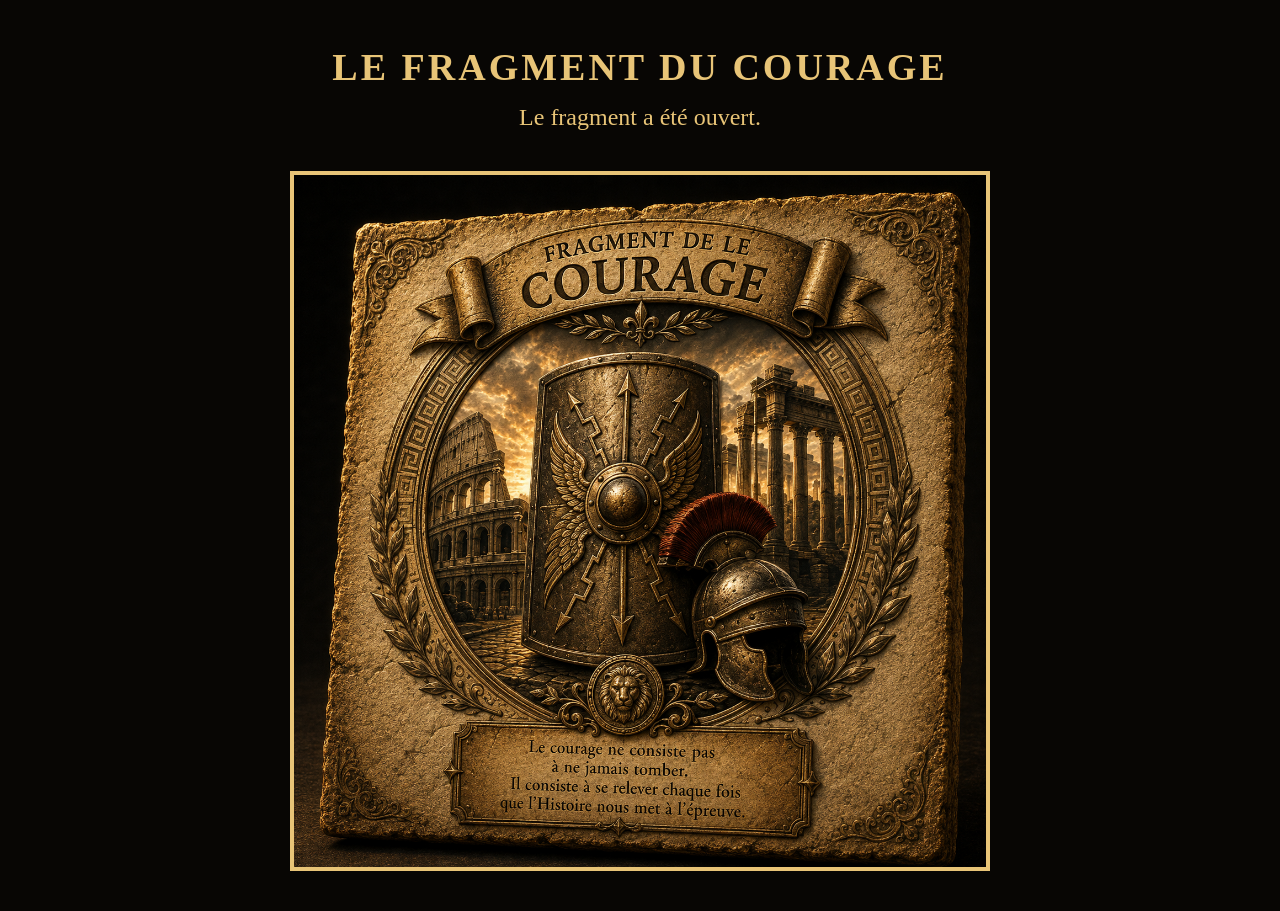
<file: fragment-courage/index.html>
<!DOCTYPE html>
<html lang="fr">
<head>
  <meta charset="UTF-8">
  <meta name="viewport" content="width=device-width, initial-scale=1.0">

  <title>Fragment du Courage</title>

  <style>
    body {
      margin: 0;
      background: #080604;
      color: #e8c477;
      font-family: Georgia, serif;
      text-align: center;
    }

    h1 {
      font-size: 38px;
      margin: 45px 20px 15px;
      text-transform: uppercase;
      letter-spacing: 3px;
    }

    p {
      font-size: 24px;
      margin: 0 20px 40px;
    }

    img {
      display: block;
      width: 90%;
      max-width: 700px;
      height: auto;
      margin: 0 auto 40px;
      border: 4px solid #e8c477;
      box-sizing: border-box;
    }
  </style>
</head>

<body>

  <h1>Le fragment du courage</h1>

  <p>Le fragment a été ouvert.</p>

  <img src="fragment-courage.png" alt="Fragment du courage">

</body>
</html>
</file>
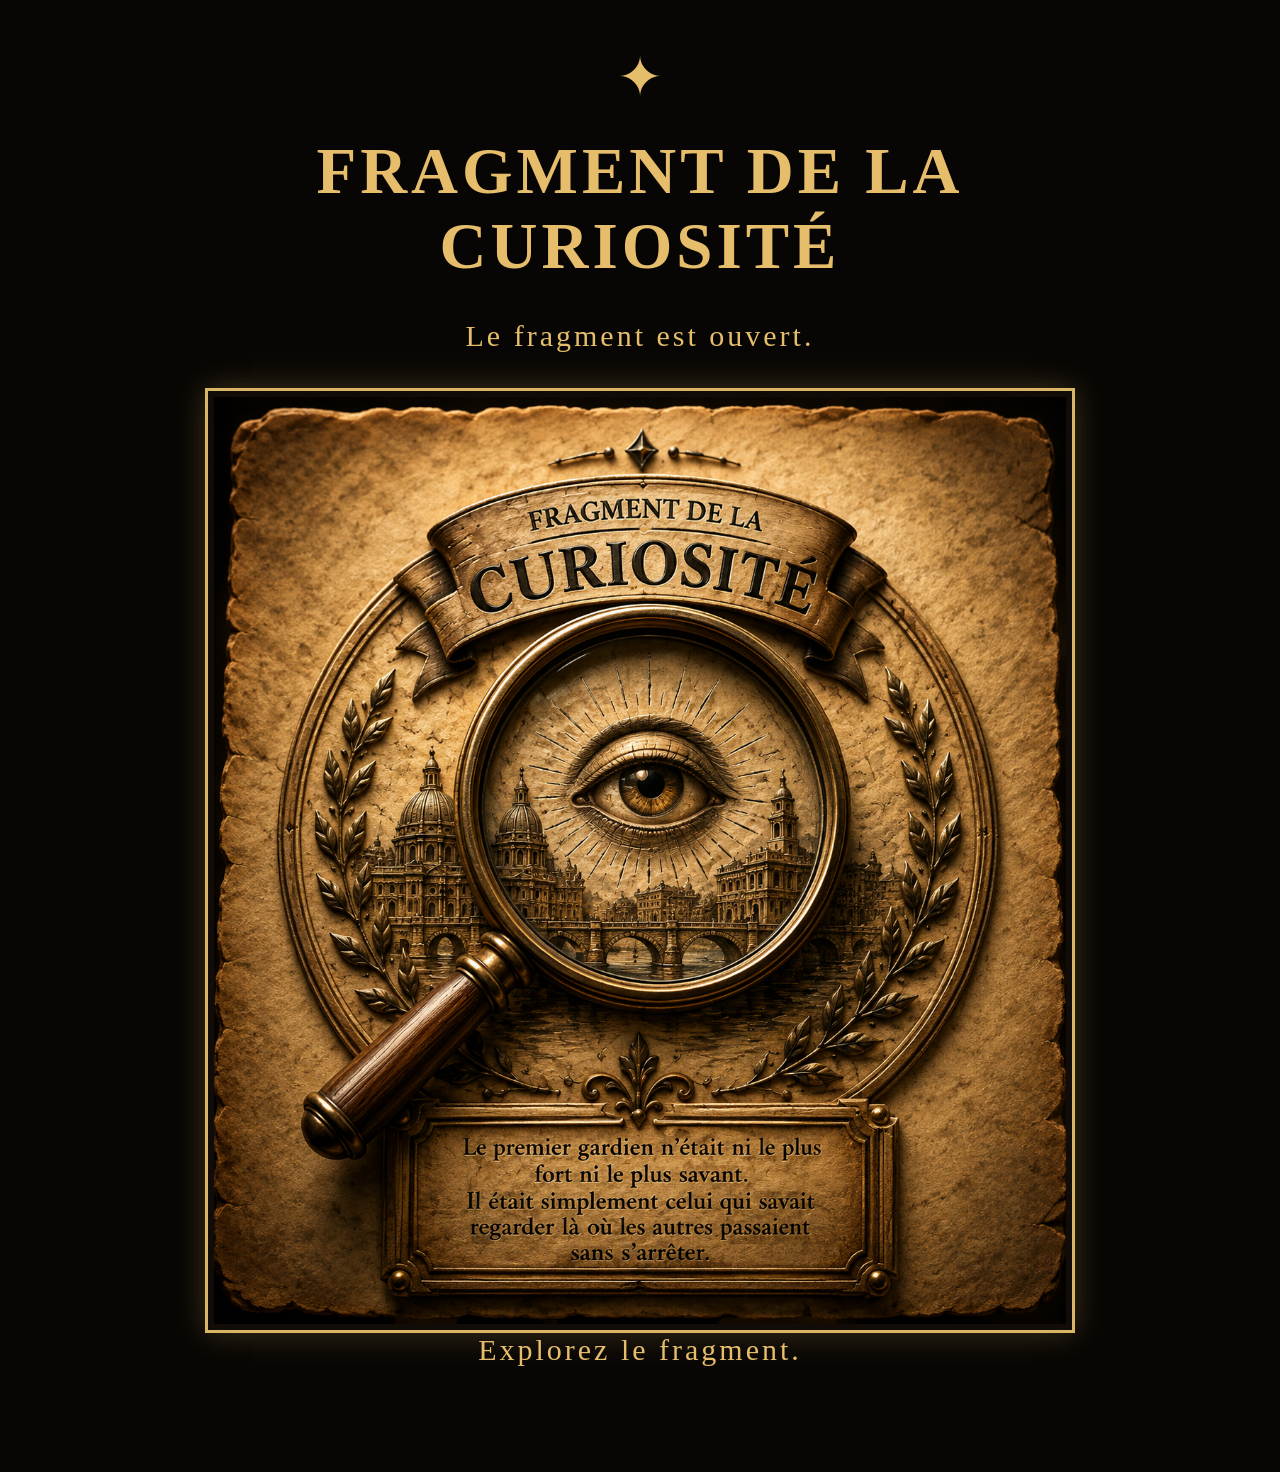
<file: fragment-curiosite/index.html>
<!DOCTYPE html>
<html lang="fr">
<head>
    <meta charset="UTF-8">
    <meta name="viewport" content="width=device-width, initial-scale=1.0">

    <title>Fragment de la Curiosité</title>

    <link rel="stylesheet" href="style.css">
</head>

<body>

    <main>
        <div class="symbole">✦</div>

        <h1>FRAGMENT DE LA<br>CURIOSITÉ</h1>

        <p>Le fragment est ouvert.</p>

        <div class="fragment">
            <img
                src="assets/fragment-curiosite.png"
                alt="Fragment de la Curiosité"
            >
        </div>

        <p>Explorez le fragment.</p>
    </main>

</body>
</html>
</file>
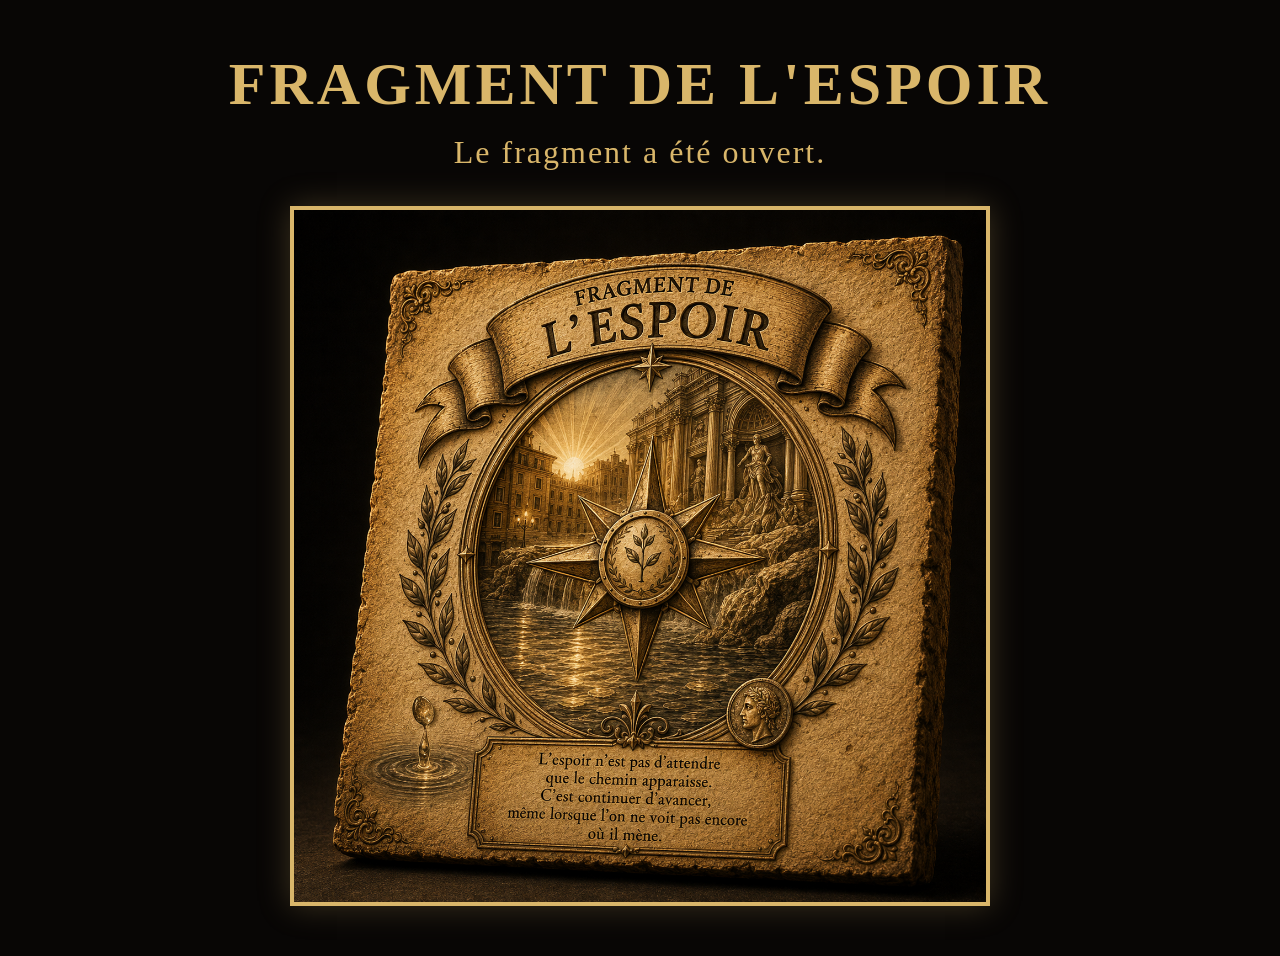
<file: fragment-espoir/index.html>
<!DOCTYPE html>
<html lang="fr">
<head>
  <meta charset="UTF-8">
  <meta name="viewport" content="width=device-width, initial-scale=1.0">

  <title>Fragment de l'Espoir</title>

  <style>
    * {
      box-sizing: border-box;
    }

    body {
      margin: 0;
      padding: 30px 15px 50px;
      background: #080605;
      color: #d9b66a;
      font-family: Georgia, "Times New Roman", serif;
      text-align: center;
    }

    h1 {
      margin: 20px 0 15px;
      font-size: clamp(32px, 8vw, 60px);
      letter-spacing: 4px;
      text-transform: uppercase;
    }

    .ouvert {
      margin: 0 0 35px;
      font-size: clamp(20px, 5vw, 32px);
      letter-spacing: 2px;
    }

    .fragment {
      display: block;
      width: 100%;
      max-width: 700px;
      height: auto;
      margin: 0 auto;
      border: 4px solid #d9b66a;
      box-shadow: 0 0 30px rgba(217, 182, 106, 0.25);
    }
  </style>
</head>

<body>

  <h1>Fragment de l'Espoir</h1>

  <p class="ouvert">Le fragment a été ouvert.</p>

  <img
    class="fragment"
    src="assets/fragment-espoir.png"
    alt="Fragment de l'Espoir"
  >

</body>
</html>
</file>
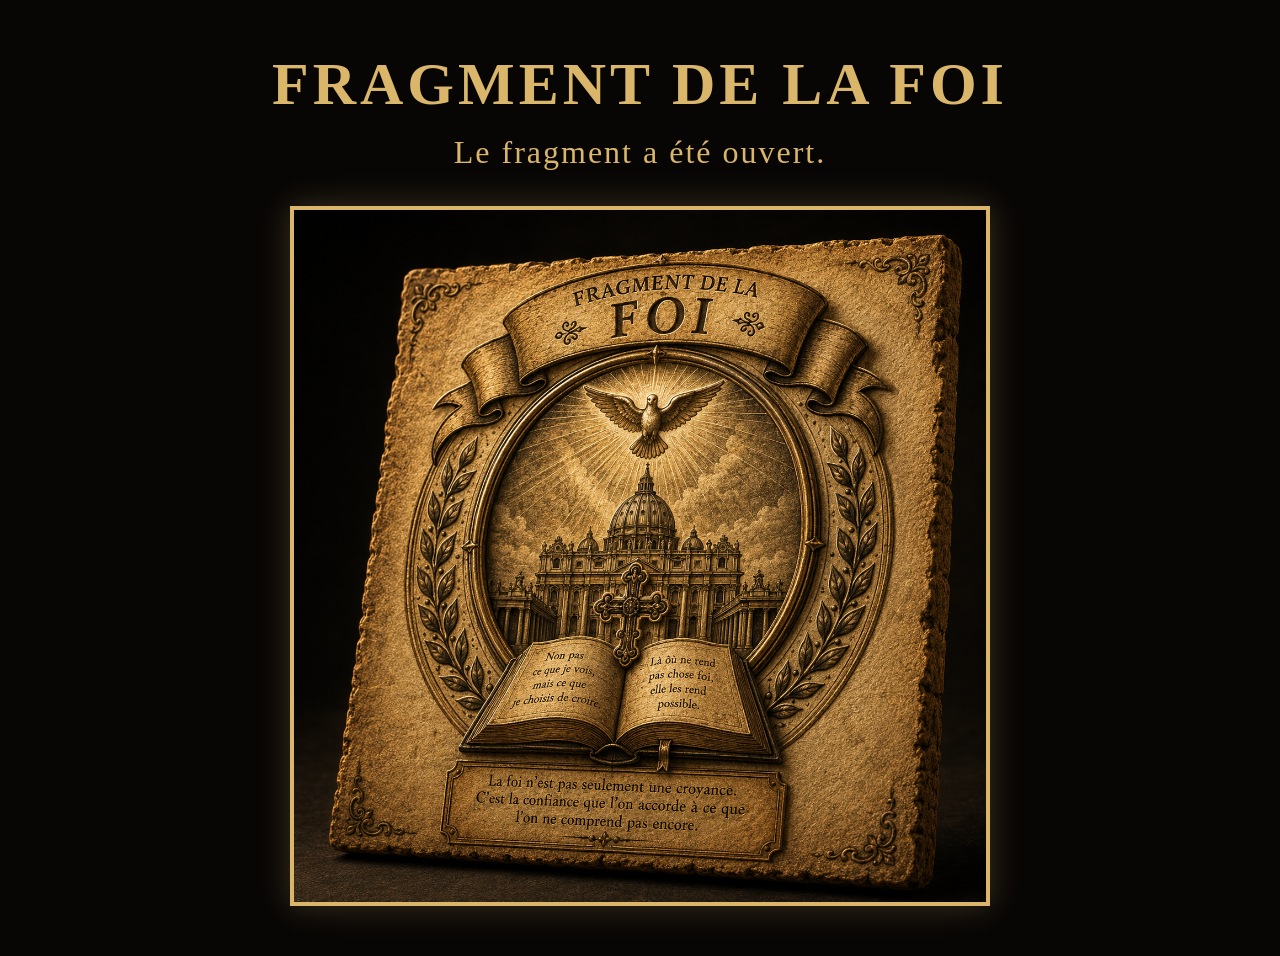
<file: fragment-foi/index.html>
<!DOCTYPE html>
<html lang="fr">
<head>
  <meta charset="UTF-8">
  <meta name="viewport" content="width=device-width, initial-scale=1.0">

  <title>Fragment de la Foi</title>

  <style>
    * {
      box-sizing: border-box;
    }

    body {
      margin: 0;
      padding: 30px 15px 50px;
      background: #080605;
      color: #d9b66a;
      font-family: Georgia, "Times New Roman", serif;
      text-align: center;
    }

    h1 {
      margin: 20px 0 15px;
      font-size: clamp(32px, 8vw, 60px);
      letter-spacing: 4px;
      text-transform: uppercase;
    }

    .ouvert {
      margin: 0 0 35px;
      font-size: clamp(20px, 5vw, 32px);
      letter-spacing: 2px;
    }

    .fragment {
      display: block;
      width: 100%;
      max-width: 700px;
      height: auto;
      margin: 0 auto;
      border: 4px solid #d9b66a;
      box-shadow: 0 0 30px rgba(217, 182, 106, 0.25);
    }
  </style>
</head>

<body>

  <h1>Fragment de la Foi</h1>

  <p class="ouvert">Le fragment a été ouvert.</p>

  <img
    class="fragment"
    src="assets/fragment-foi.png"
    alt="Fragment de la Foi"
  >

</body>
</html>
</file>
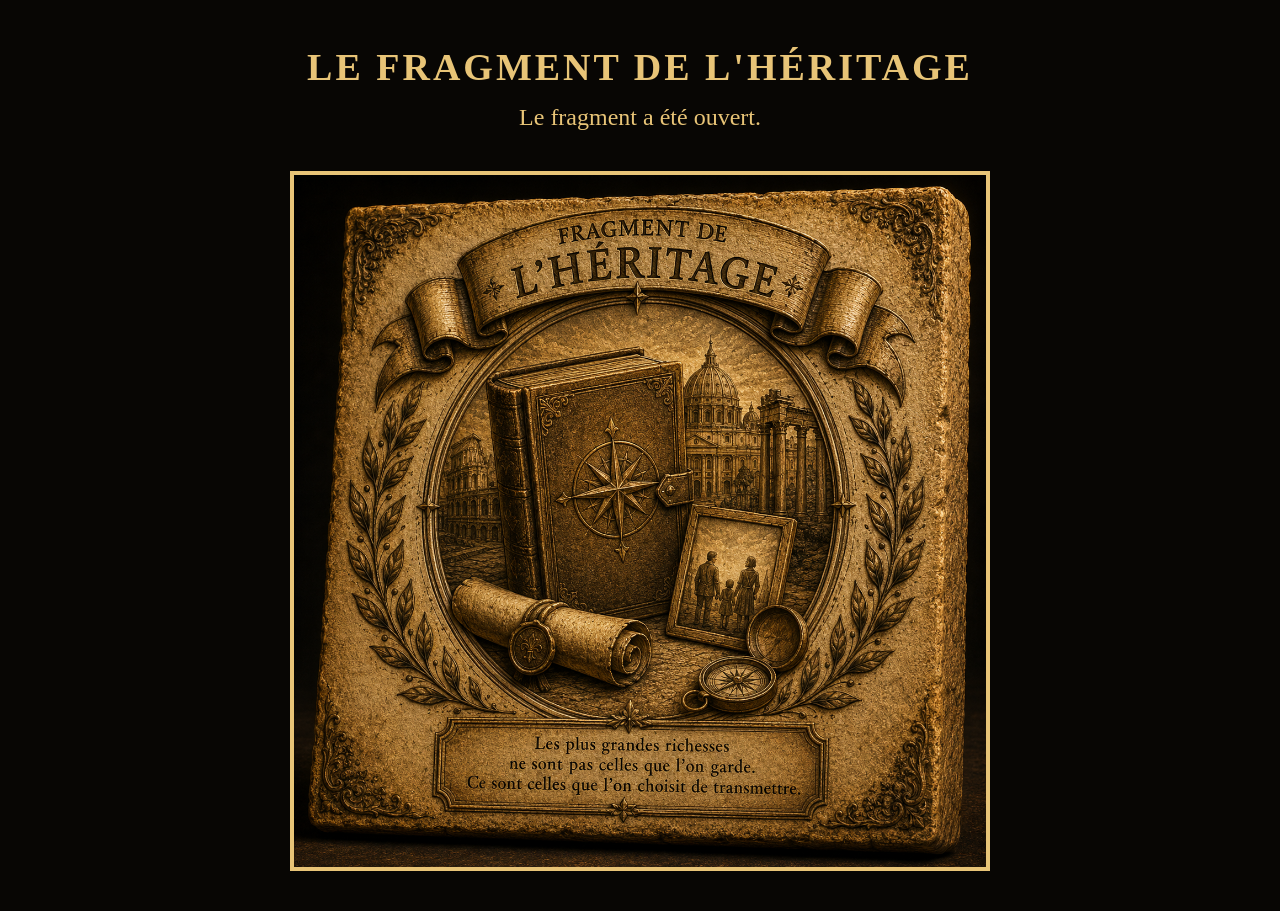
<file: fragment-heritage/index.html>
<!DOCTYPE html>
<html lang="fr">
<head>
  <meta charset="UTF-8">
  <meta name="viewport" content="width=device-width, initial-scale=1.0">

  <title>Fragment de l'Héritage</title>

  <style>
    body {
      margin: 0;
      background: #080604;
      color: #e8c477;
      font-family: Georgia, serif;
      text-align: center;
    }

    h1 {
      font-size: 38px;
      margin: 45px 20px 15px;
      text-transform: uppercase;
      letter-spacing: 3px;
    }

    p {
      font-size: 24px;
      margin: 0 20px 40px;
    }

    img {
      display: block;
      width: 90%;
      max-width: 700px;
      height: auto;
      margin: 0 auto 40px;
      border: 4px solid #e8c477;
      box-sizing: border-box;
    }
  </style>
</head>

<body>

  <h1>Le fragment de l'héritage</h1>

  <p>Le fragment a été ouvert.</p>

  <img src="fragment-heritage.png" alt="Fragment de l'héritage">

</body>
</html>
</file>
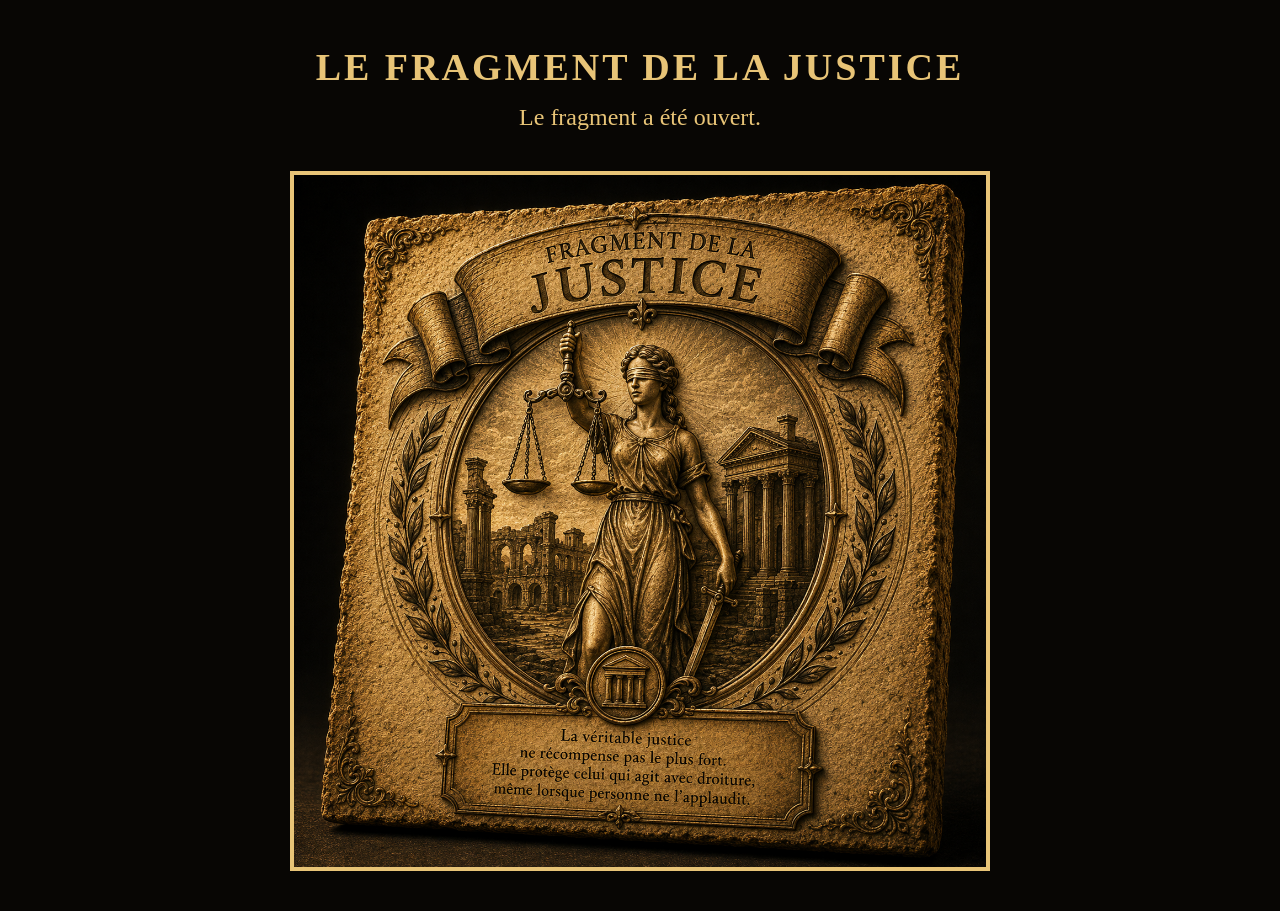
<file: fragment-justice/index.html>
<!DOCTYPE html>
<html lang="fr">
<head>
  <meta charset="UTF-8">
  <meta name="viewport" content="width=device-width, initial-scale=1.0">

  <title>Fragment de la Justice</title>

  <style>
    body {
      margin: 0;
      background: #080604;
      color: #e8c477;
      font-family: Georgia, serif;
      text-align: center;
    }

    h1 {
      font-size: 38px;
      margin: 45px 20px 15px;
      text-transform: uppercase;
      letter-spacing: 3px;
    }

    p {
      font-size: 24px;
      margin: 0 20px 40px;
    }

    img {
      display: block;
      width: 90%;
      max-width: 700px;
      height: auto;
      margin: 0 auto 40px;
      border: 4px solid #e8c477;
      box-sizing: border-box;
    }
  </style>
</head>

<body>

  <h1>Le fragment de la justice</h1>

  <p>Le fragment a été ouvert.</p>

  <img src="fragment-justice.png" alt="Fragment de la justice">

</body>
</html>
</file>
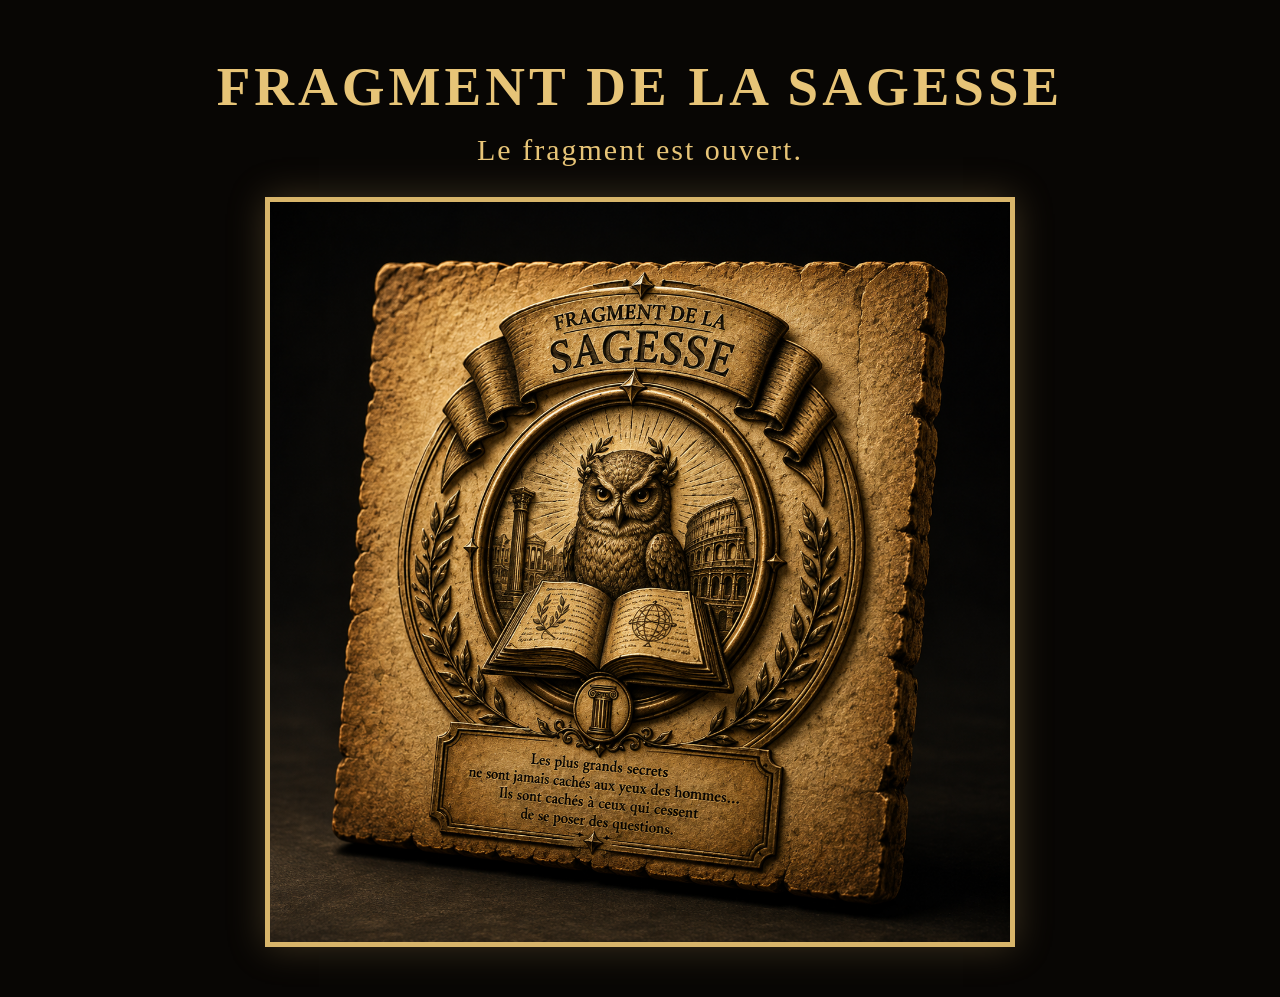
<file: fragment-sagesse/index.html>
<!DOCTYPE html>
<html lang="fr">

<head>
  <meta charset="UTF-8">
  <meta name="viewport" content="width=device-width, initial-scale=1.0">

  <title>Fragment de la Sagesse</title>

  <style>
    * {
      box-sizing: border-box;
    }

    html,
    body {
      margin: 0;
      padding: 0;
      background: #080604;
    }

    body {
      min-height: 100vh;
      color: #e7c477;
      font-family: Georgia, "Times New Roman", serif;
      text-align: center;
      padding: 30px 15px 50px;
    }

    h1 {
      font-size: clamp(30px, 8vw, 55px);
      letter-spacing: 4px;
      text-transform: uppercase;
      margin: 25px 0 15px;
    }

    p {
      font-size: clamp(20px, 5vw, 30px);
      letter-spacing: 2px;
      margin: 0 0 30px;
    }

    .fragment {
      display: block;
      width: min(92vw, 750px);
      height: auto;
      margin: 0 auto;
      border: 5px solid #d8b56a;
      box-shadow: 0 0 35px rgba(216, 181, 106, 0.25);
    }
  </style>
</head>

<body>

  <h1>Fragment de la Sagesse</h1>

  <p>Le fragment est ouvert.</p>

  <img
    class="fragment"
    src="fragment-sagesse.png"
    alt="Fragment de la Sagesse">

</body>

</html>
</file>
<file: fragment-curiosite/style.css>
* {
    box-sizing: border-box;
}

html,
body {
    margin: 0;
    padding: 0;
    min-height: 100%;
}

body {
    background: #080604;
    color: #e5bd6b;
    font-family: Georgia, "Times New Roman", serif;
    text-align: center;
}

main {
    width: 100%;
    max-width: 900px;
    margin: auto;
    padding: 45px 15px 70px;
}

.symbole {
    font-size: 55px;
    margin-bottom: 25px;
}

h1 {
    margin: 0 0 35px;
    font-size: clamp(32px, 8vw, 65px);
    line-height: 1.15;
    letter-spacing: 4px;
}

p {
    font-size: clamp(20px, 5vw, 30px);
    letter-spacing: 3px;
    margin: 0 0 35px;
}

.fragment {
    width: 100%;
    margin: auto;
    padding: 6px;
    border: 3px solid #d9b565;
    background: #120c08;
    box-shadow: 0 0 30px rgba(218, 178, 90, 0.25);
}

.fragment img {
    display: block;
    width: 100%;
    height: auto;
}
</file>
